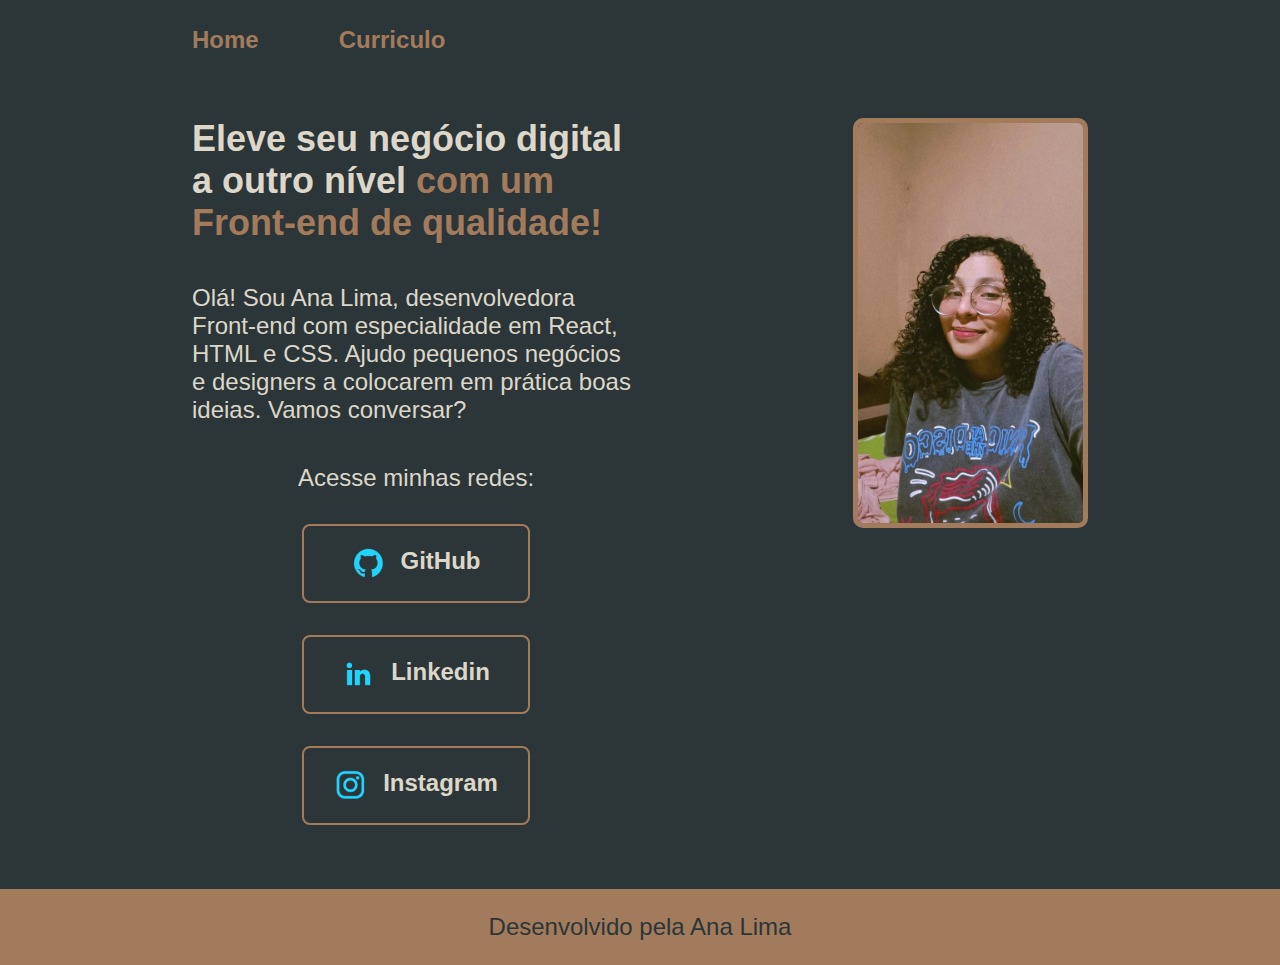
<file: index.html>
<!DOCTYPE html>
<html lang="pt-br">

<head>
    <meta charset="UTF-8">
    <meta http-equiv="X-UA-Compatible" content="IE=edge">
    <meta name="viewport" content="width=device-width, initial-scale=1.0">
    <title>Portifolio</title>
    <link rel="stylesheet" href="./styles/style.css">
</head>

<body>
    <header class="Cabecalho">
        <nav class="Cabecalho_menu">
            <a class="Cabecalho_menu_link" href="index.html">Home</a>
            <a class="Cabecalho_menu_link" href="about.html">Curriculo</a>
        </nav>
    </header>
    <main class="apresentacao">
        <section class="apresentacao__conteudo">
            <h1 class="apresentacao__conteudo__titulo">Eleve seu negócio digital a outro nível<strong 
            class="titulo-destaque"> com um Front-end de qualidade!
            </strong></h1>
            <p class="apresentacao__conteudo__texto">Olá! Sou Ana Lima, desenvolvedora
            Front-end com especialidade em React, HTML e
            CSS. Ajudo pequenos negócios e designers a
            colocarem em prática boas ideias. Vamos
            conversar?</p>
            
            <div class="apresentacao__links">
                <h2 class="apresentacao_links_subtitulo">Acesse minhas redes:</h2>
                <a class="apresentacao__links__link" href="https://github.com/g4b1-brandao">
                    <img src="./assets/github.png">
                    GitHub
                </a>
                <a class="apresentacao__links__link" href="https://www.linkedin.com/in/gabrielle-brandao0/">
                    <img src="./assets/linkedin.png">
                    Linkedin
                </a>
                <a class="apresentacao__links__link" href="https://www.instagram.com/g4b1_brandao/">
                    <img src="./assets/instagram.png">
                    Instagram
                </a>
            </div>
        </section>
        <img class="foto" src="./assets/foto.jpeg" alt="Foto da g4b1-brandao">
    </main>
    <footer class="rodape">
        <p>Desenvolvido pela Ana Lima</p>
    </footer>
</body>

</html>
</file>
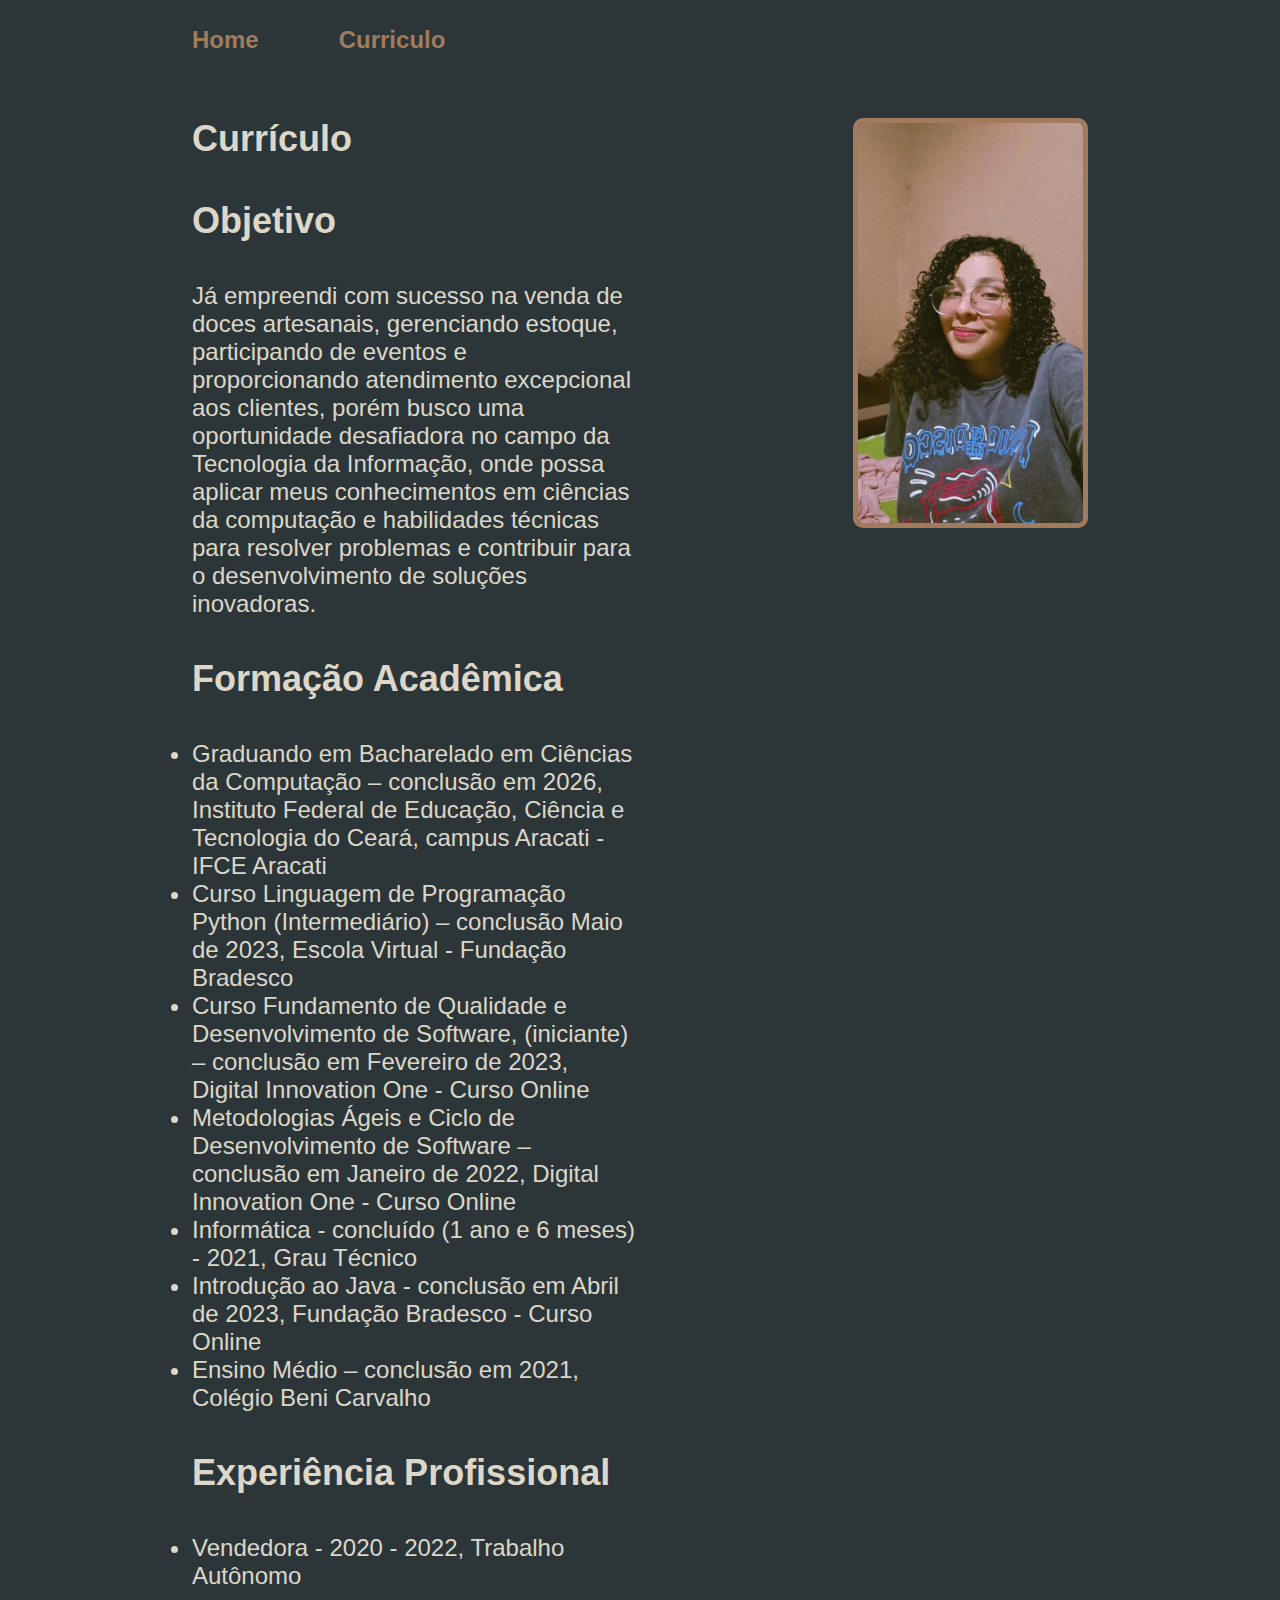
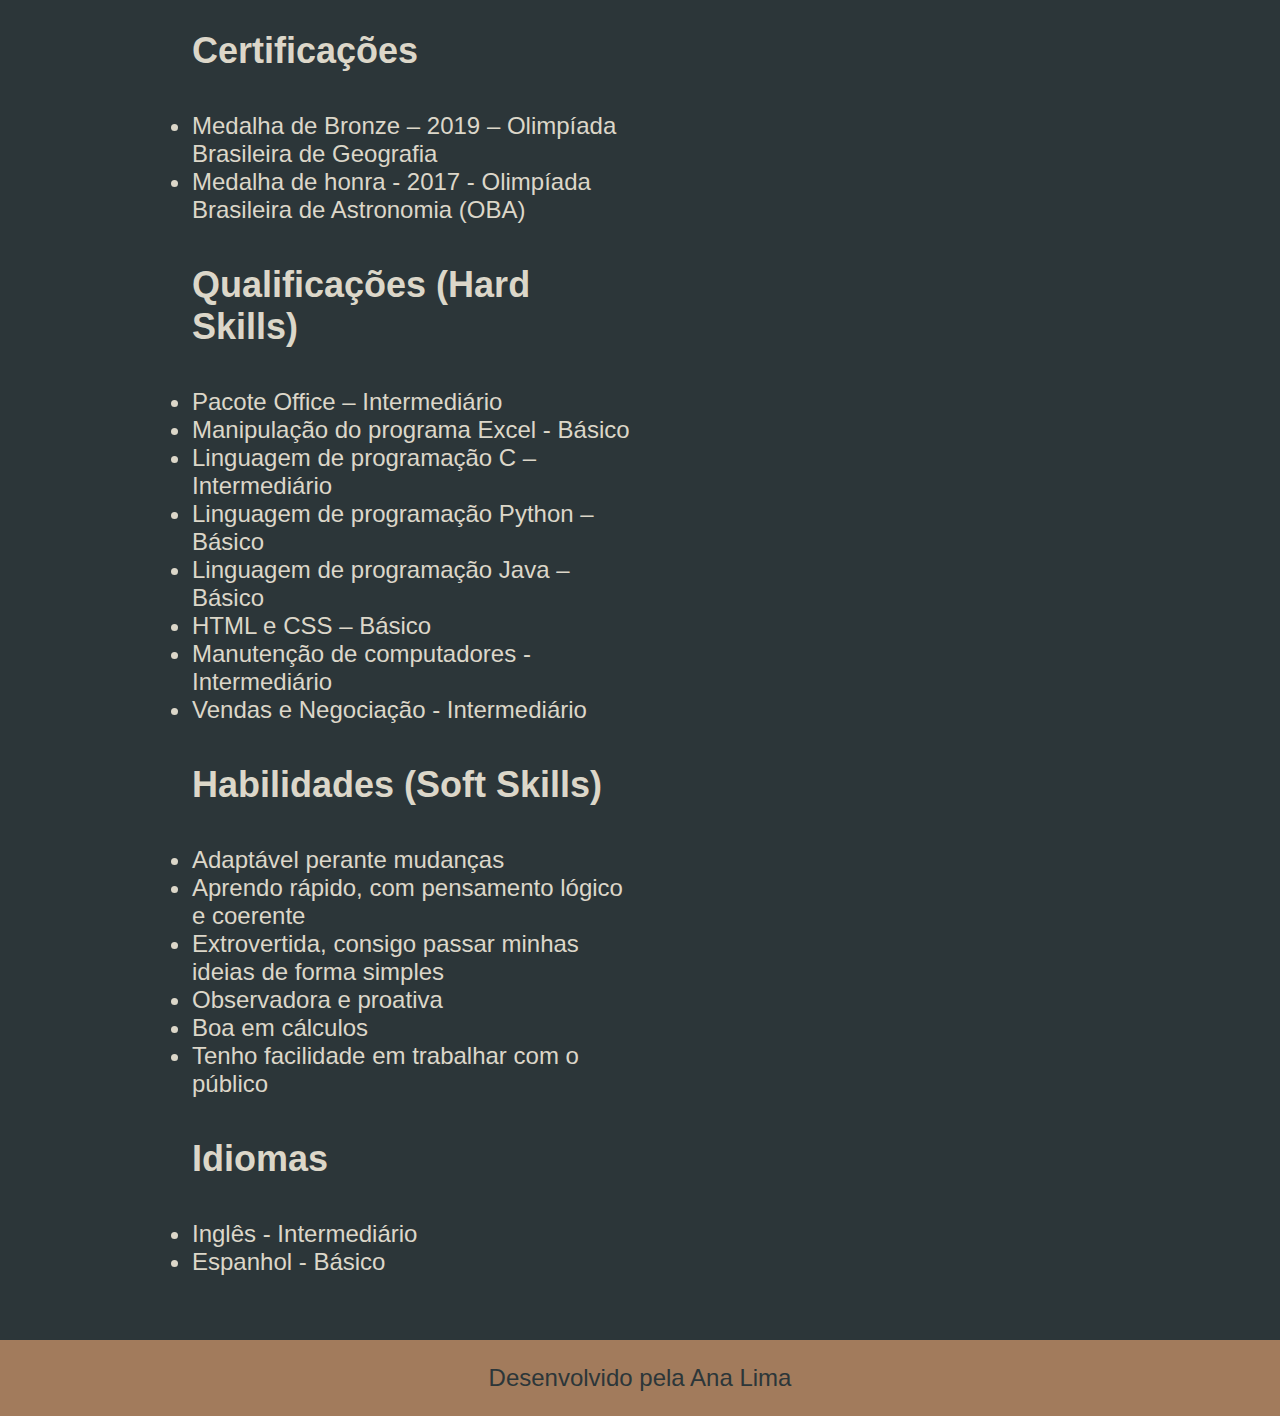
<file: about.html>
<!DOCTYPE html>
<html lang="pt-br">
<head>
    <meta charset="UTF-8">
    <meta http-equiv="X-UA-Compatible" content="IE=edge">
    <meta name="viewport" content="width=device-width, initial-scale=1.0">
    <title>Sobre Mim</title>
    <link rel="stylesheet" href="./styles/style.css">
</head>
<body>
    <header class="Cabecalho">
        <nav class="Cabecalho_menu">
            <a class="Cabecalho_menu_link" href="index.html">Home</a>
            <a class="Cabecalho_menu_link" href="about.html">Curriculo</a>
        </nav>
    </header>

    <main class="apresentacao">
        <section class="apresentacao__conteudo">
            <h1 class="apresentacao__conteudo__titulo">Currículo</h1>

            <h2 class="apresentacao__conteudo__titulo">Objetivo</h2>
            <p class="apresentacao__conteudo__texto">
                Já empreendi com sucesso na venda de doces artesanais, gerenciando estoque, participando de eventos e proporcionando atendimento excepcional aos clientes, porém busco uma oportunidade desafiadora no campo da Tecnologia da Informação, onde possa aplicar meus conhecimentos em ciências da computação e habilidades técnicas para resolver problemas e contribuir para o desenvolvimento de soluções inovadoras.
            </p>

            <h2 class="apresentacao__conteudo__titulo">Formação Acadêmica</h2>
            <ul class="apresentacao__conteudo__texto">
                <li>Graduando em Bacharelado em Ciências da Computação – conclusão em 2026, Instituto Federal de Educação, Ciência e Tecnologia do Ceará, campus Aracati - IFCE Aracati</li>
                <li>Curso Linguagem de Programação Python (Intermediário) – conclusão Maio de 2023, Escola Virtual - Fundação Bradesco</li>
                <li>Curso Fundamento de Qualidade e Desenvolvimento de Software, (iniciante) – conclusão em Fevereiro de 2023, Digital Innovation One - Curso Online</li>
                <li>Metodologias Ágeis e Ciclo de Desenvolvimento de Software – conclusão em Janeiro de 2022, Digital Innovation One - Curso Online</li>
                <li>Informática - concluído (1 ano e 6 meses) - 2021, Grau Técnico</li>
                <li>Introdução ao Java - conclusão em Abril de 2023, Fundação Bradesco - Curso Online</li>
                <li>Ensino Médio – conclusão em 2021, Colégio Beni Carvalho</li>
            </ul>

            <h2 class="apresentacao__conteudo__titulo">Experiência Profissional</h2>
            <ul class="apresentacao__conteudo__texto">
                <li>Vendedora - 2020 - 2022, Trabalho Autônomo</li>
            </ul>

            <h2 class="apresentacao__conteudo__titulo">Certificações</h2>
            <ul class="apresentacao__conteudo__texto">
                <li>Medalha de Bronze – 2019 – Olimpíada Brasileira de Geografia</li>
                <li>Medalha de honra - 2017 - Olimpíada Brasileira de Astronomia (OBA)</li>
            </ul>

            <h2 class="apresentacao__conteudo__titulo">Qualificações (Hard Skills)</h2>
            <ul class="apresentacao__conteudo__texto">
                <li>Pacote Office – Intermediário</li>
                <li>Manipulação do programa Excel - Básico</li>
                <li>Linguagem de programação C – Intermediário</li>
                <li>Linguagem de programação Python – Básico</li>
                <li>Linguagem de programação Java – Básico</li>
                <li>HTML e CSS – Básico</li>
                <li>Manutenção de computadores - Intermediário</li>
                <li>Vendas e Negociação - Intermediário</li>
            </ul>

            <h2 class="apresentacao__conteudo__titulo">Habilidades (Soft Skills)</h2>
            <ul class="apresentacao__conteudo__texto">
                <li>Adaptável perante mudanças</li>
                <li>Aprendo rápido, com pensamento lógico e coerente</li>
                <li>Extrovertida, consigo passar minhas ideias de forma simples</li>
                <li>Observadora e proativa</li>
                <li>Boa em cálculos</li>
                <li>Tenho facilidade em trabalhar com o público</li>
            </ul>

            <h2 class="apresentacao__conteudo__titulo">Idiomas</h2>
            <ul class="apresentacao__conteudo__texto">
                <li>Inglês - Intermediário</li>
                <li>Espanhol - Básico</li>
            </ul>
        </section>
        <img src="./assets/foto.jpeg" alt="Foto da Ana Lima" class="foto">
    </main>

    <footer class="rodape">
        <p>Desenvolvido pela Ana Lima</p>
    </footer>
</body>
</html>
</file>
<file: styles/style.css>
*{
    margin: 0;
    padding: 0;
}

:root{
    --cor-primaria:#2C3639;
    --cor-secundaria:#DCD7C9;
    --cor-terciaria: #A27B5C;
    --cor-hover: #3F4E4F;

    --fonte-principal: 'Krona One', sans-serif;
    --fonte-secundaria:'Montserrat', sans-serif;

}

body{
    box-sizing: border-box;
    background-color: var(--cor-primaria);
    color: var(--cor-secundaria);
}

.Cabecalho{
    padding: 2% 0 0 15%;
}

.Cabecalho_menu{
    display: flex;
    gap: 80px;
}

.Cabecalho_menu_link{
    font-family: var(--fonte-secundaria);
    font-size: 1.5rem;
    font-weight: 600;
    color: var(--cor-terciaria);    
    text-decoration: none;
}

.titulo-destaque{
    color:var(--cor-terciaria);
}

.apresentacao{
    margin: 5% 15%;
    display: flex;
    align-items: center;
    justify-content: space-between;
    gap: 82px;
}

.curriculo h2 {
    font-size: 1.5rem;
    margin-top: 20px;
}

.curriculo ul {
    list-style-type: disc;
    margin-left: 20px;
}

.curriculo p, .curriculo li {
    font-size: 1.2rem;
    line-height: 1.6;
}

.apresentacao__conteudo{
    width: 50%;  
    display: flex;
    flex-direction: column;
    gap: 40px;
}

.apresentacao__conteudo__titulo{
    font-size: 2.25rem;
    font-family: var(--fonte-principal);
}

.apresentacao__conteudo__texto{
    font-size: 1.5rem;
    font-family: var(--fonte-secundaria);
}

.apresentacao__links{
    display: flex;
    flex-direction: column;
    align-items: center;
    justify-content: space-between;
    gap: 32px;
}

.apresentacao_links_subtitulo{
    font-family: var(--fonte-principal);
    font-weight: 400;
    font-size: 1.5rem;
}

.apresentacao__links__link{
    display: flex;
    justify-content: center;
    gap: 16px;
    border: 2px solid var(--cor-terciaria);
    width: 50%;
    text-align: center;
    border-radius: 8px;
    font-size: 1.5rem;
    font-weight: 600;
    padding: 21.5px 0;
    text-decoration: none;
    color: var(--cor-secundaria);
    font-family: var(--fonte-secundaria);
}

.apresentacao__links__link:hover{
    background-color: var(--cor-hover);
}

.foto {
    border: 5px solid var(--cor-terciaria);
    border-radius: 10px;
    max-width: 250px;
    max-height: 400px;
    width: auto;
    height: auto;
    margin-left: 20px; 
    align-self: flex-start; /* Isso alinha a imagem ao topo do texto */
}

.rodape{
    padding: 24px;
    text-align: center;
    font-weight: 400;
    font-family: var(--fonte-secundaria);
    font-size: 1.5rem;
    color: var(--cor-primaria);
    background-color: var(--cor-terciaria);
}

@media (max-width:1200px){
    .apresentacao{
        flex-direction: column-reverse;
        padding: 5%;
    }   
    .Cabecalho{
            padding: 10% ;
        }
    .Cabecalho_menu{
            justify-content: center;
        }
    
    .apresentacao__conteudo{
        width: auto;
    }

    }
</file>
